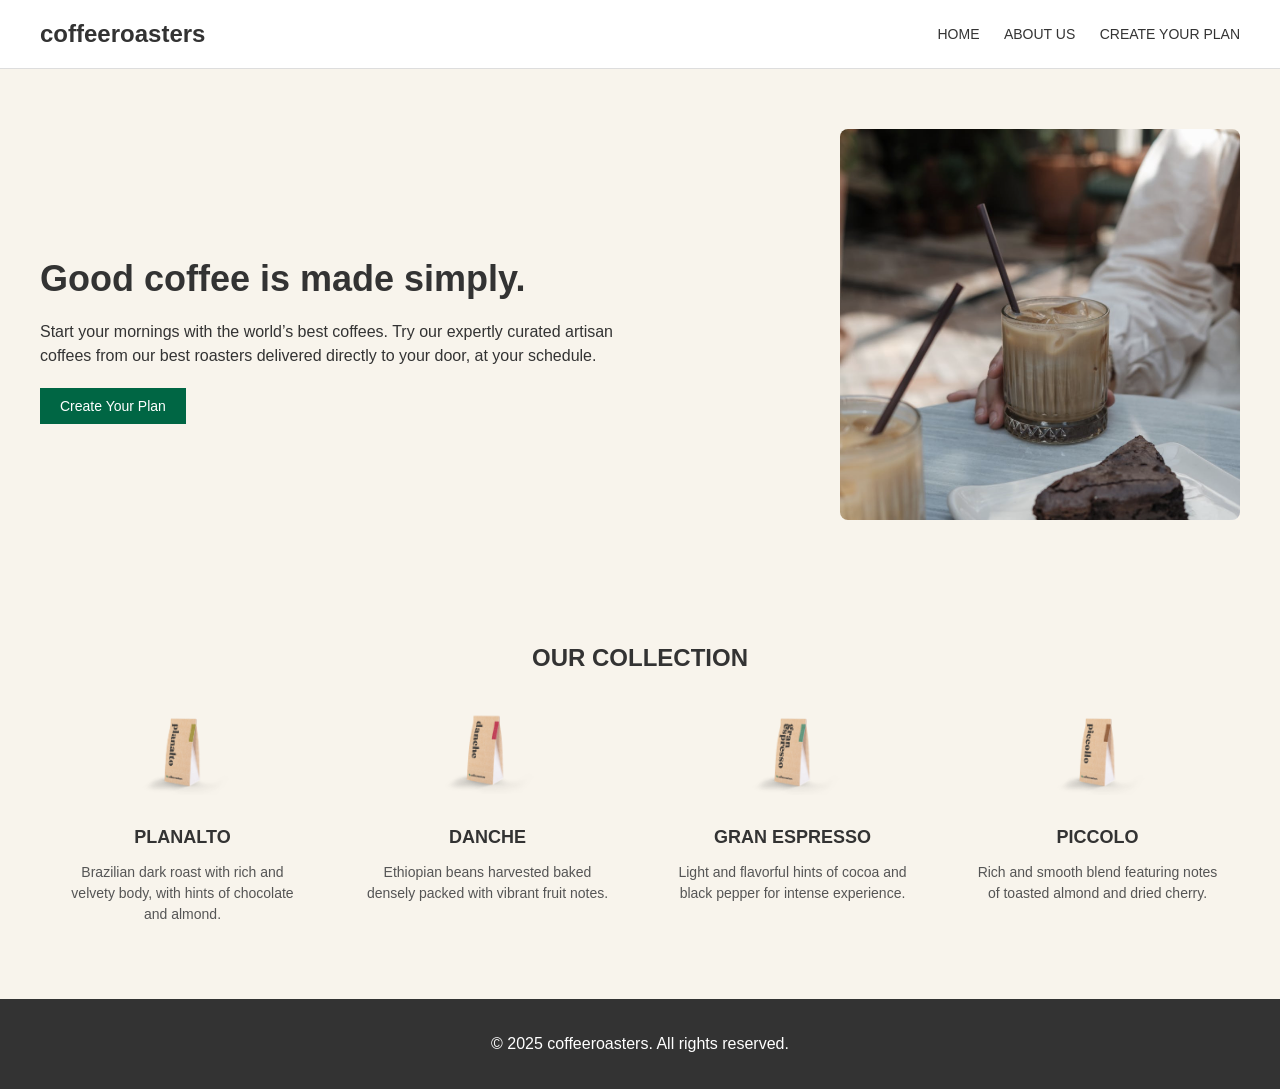
<file: index.html>
<!DOCTYPE html>
<html lang="en">
<head>
  <meta charset="UTF-8">
  <meta name="viewport" content="width=device-width, initial-scale=1.0">
  <title>Coffee Roasters</title>
  <link rel="stylesheet" href="style.css">
</head>
<body>
  <header class="header">
    <div class="logo">coffeeroasters</div>
    <nav class="nav">
      <a href="indee.html">HOME</a>
      <a href="#">ABOUT US</a>
      <a href="#">CREATE YOUR PLAN</a>
    </nav>
  </header>

  <section class="hero">
    <div class="hero-content">
      <h1>Good coffee is made simply.</h1>
      <p>Start your mornings with the world’s best coffees. Try our expertly curated artisan coffees from our best roasters delivered directly to your door, at your schedule.</p>
      <button class="btn">Create Your Plan</button>
    </div>
    <div class="hero-image">
    <img src="Rectangle 679.png" alt="Coffee">
    </div>
  </section>

  <section class="collection">
    <h2>OUR COLLECTION</h2>
    <div class="cards">
      <div class="card">
        <img src="kopi2.png" alt="Planalto">
        <h3>PLANALTO</h3>
        <p>Brazilian dark roast with rich and velvety body, with hints of chocolate and almond.</p>
      </div>
      <div class="card">
        <img src="kopi4.png" alt="Danche">
        <h3>DANCHE</h3>
        <p>Ethiopian beans harvested baked densely packed with vibrant fruit notes.</p>
      </div>
      <div class="card">
        <img src="kopi1 copy.png" alt="Gran Espresso">
        <h3>GRAN ESPRESSO</h3>
        <p>Light and flavorful hints of cocoa and black pepper for intense experience.</p>
      </div>
      <div class="card">
        <img src="kopi3.png" alt="Piccolo">
        <h3>PICCOLO</h3>
        <p>Rich and smooth blend featuring notes of toasted almond and dried cherry.</p>
      </div>
    </div>
  </section>

  <footer class="footer">
    <p>&copy; 2025 coffeeroasters. All rights reserved.</p>
  </footer>
</body>
</html>
</file>
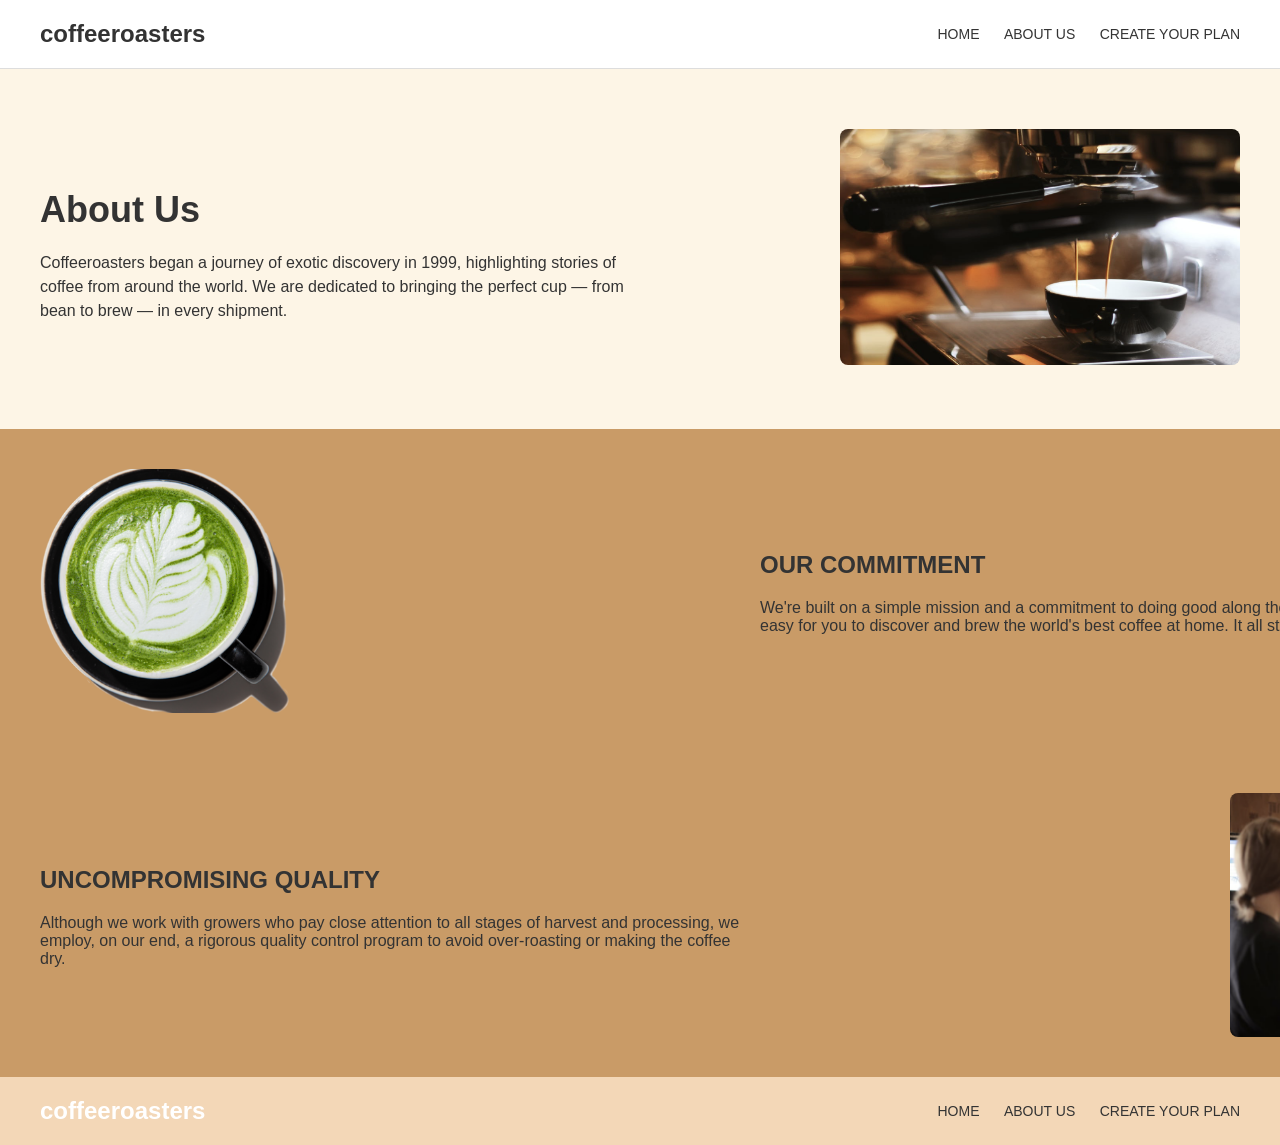
<file: indee.html>
<!DOCTYPE html>
<html lang="en">
<head>
  <meta charset="UTF-8">
  <meta name="viewport" content="width=device-width, initial-scale=1.0">
  <title>About Us - Coffee Roasters</title>
  <link rel="stylesheet" href="stylee.css">
</head>
<body>
  <header class="header">
    <div class="logo">coffeeroasters</div>
    <nav class="nav">
      <a href="index.html" >HOME</a>
      <a href="#">ABOUT US</a>
      <a href="#">CREATE YOUR PLAN</a>
    </nav>
  </header>

  <section class="about-hero">
    <div class="about-text">
      <h1>About Us</h1>
      <p>Coffeeroasters began a journey of exotic discovery in 1999, highlighting stories of coffee from around the world. We are dedicated to bringing the perfect cup — from bean to brew — in every shipment.</p>
    </div>
    <div class="about-image">
      <img src="Rectangle 679 (1).png" alt="Coffee Machine">
    </div>
  </section>

  <section class="commitment">
    <div class="commitment-content">
      <img src="cup-6 1.png" alt="Matcha">
      <div>
        <h2>OUR COMMITMENT</h2>
        <p>We're built on a simple mission and a commitment to doing good along the way. We want to make it easy for you to discover and brew the world's best coffee at home. It all starts at the source...</p>
      </div>
    </div>
  </section>

  <section class="quality">
    <div class="quality-content">
      <div>
        <h2>UNCOMPROMISING QUALITY</h2>
        <p>Although we work with growers who pay close attention to all stages of harvest and processing, we employ, on our end, a rigorous quality control program to avoid over-roasting or making the coffee dry.</p>
      </div>
      <img src="Rectangle 681.png" alt="Coffee Shop">
    </div>
  </section>

  <footer class="footer">
    <div class="logo">coffeeroasters</div>
    <nav class="nav">
      <a href="#">HOME</a>
      <a href="#">ABOUT US</a>
      <a href="#">CREATE YOUR PLAN</a>
    </nav>
  </footer>
</body>
</html>
</file>
<file: style.css>
body {
    font-family: Arial, sans-serif;
    margin: 0;
    padding: 0;
    background-color: #f8f4ec;
    color: #333;
  }
  
  .header {
    display: flex;
    justify-content: space-between;
    align-items: center;
    padding: 20px 40px;
    background-color: #fff;
    border-bottom: 1px solid #ddd;
  }
  
  .logo {
    font-weight: bold;
    font-size: 24px;
  }
  
  .nav a {
    margin-left: 20px;
    text-decoration: none;
    color: #333;
    font-size: 14px;
  }
  
  .hero {
    display: flex;
    align-items: center;
    justify-content: space-between;
    padding: 60px 40px;
  }
  
  .hero-content {
    max-width: 50%;
  }
  
  .hero-content h1 {
    font-size: 36px;
    margin-bottom: 20px;
  }
  
  .hero-content p {
    margin-bottom: 20px;
    font-size: 16px;
    line-height: 1.5;
  }
  
  .btn {
    background-color: #006644;
    color: white;
    border: none;
    padding: 10px 20px;
    cursor: pointer;
    font-size: 14px;
  }
  
  .hero-image img {
    max-width: 400px;
    border-radius: 8px;
  }
  
  .collection {
    padding: 40px;
    text-align: center;

  }
  
  .collection h2 {
    font-size: 24px;
    margin-bottom: 20px;
  }
  
  .cards {
    display: grid;
    grid-template-columns: repeat(4, 1fr);
    gap: 20px;

  }
  
  .card {

    border-radius: 8px;
    padding: 20px;
    text-align: center;

  }
  
  .card img {
    max-width: 100px;
    margin-bottom: 10px;
  }
  
  .card h3 {
    font-size: 18px;
    margin-bottom: 10px;
  }
  
  .card p {
    font-size: 14px;
    line-height: 1.5;
    color: #555;
  }
  
  .footer {
    padding: 20px;
    background-color: #333;
    color: #fff;
    text-align: center;
  }
  .imag{
    width: 160px;
    height: 160px;
    top: 137.62px;
    left: 642px;
    position: 200000px;
  }
</file>
<file: stylee.css>
body {
    font-family: Arial, sans-serif;
    margin: 0;
    padding: 0;
    background-color: #f8f4ec;
    color: #333;
  }
  
  .header {
    display: flex;
    justify-content: space-between;
    align-items: center;
    padding: 20px 40px;
    background-color: #fff;
    border-bottom: 1px solid #ddd;
  }
  
  .logo {
    font-weight: bold;
    font-size: 24px;
  }
  
  .nav a {
    margin-left: 20px;
    text-decoration: none;
    color: #333;
    font-size: 14px;
  }
  
  .about-hero {
    display: flex;
    align-items: center;
    justify-content: space-between;
    padding: 60px 40px;
    background-color: #fdf5e6;
  }
  
  .about-text {
    max-width: 50%;
  }
  
  .about-text h1 {
    font-size: 36px;
    margin-bottom: 20px;
  }
  
  .about-text p {
    font-size: 16px;
    line-height: 1.5;
  }
  
  .about-image img {
    max-width: 400px;
    border-radius: 8px;
  }
  
  .commitment,
  .quality {
    padding: 40px;
    text-align: left;
    background-color: #C99B67;
     width: 1440px;
  }
  
  .commitment-content,
  .quality-content {
    display: flex;
    align-items: center;
    justify-content: space-between;
    gap: 20px;

  }
  
  .commitment-content img,
  .quality-content img {
    max-width: 250px;
    border-radius: 8px;

  }
  
  .commitment-content div,
  .quality-content div {
    max-width: 50%;
  }
  
  .commitment-content h2,
  .quality-content h2 {
    font-size: 24px;
    margin-bottom: 20px;
  }
  
  footer {
    display: flex;
    justify-content: space-between;
    align-items: center;
    padding: 20px 40px;
    background-color: #F3D7B7;
    color: white;
  }
</file>
